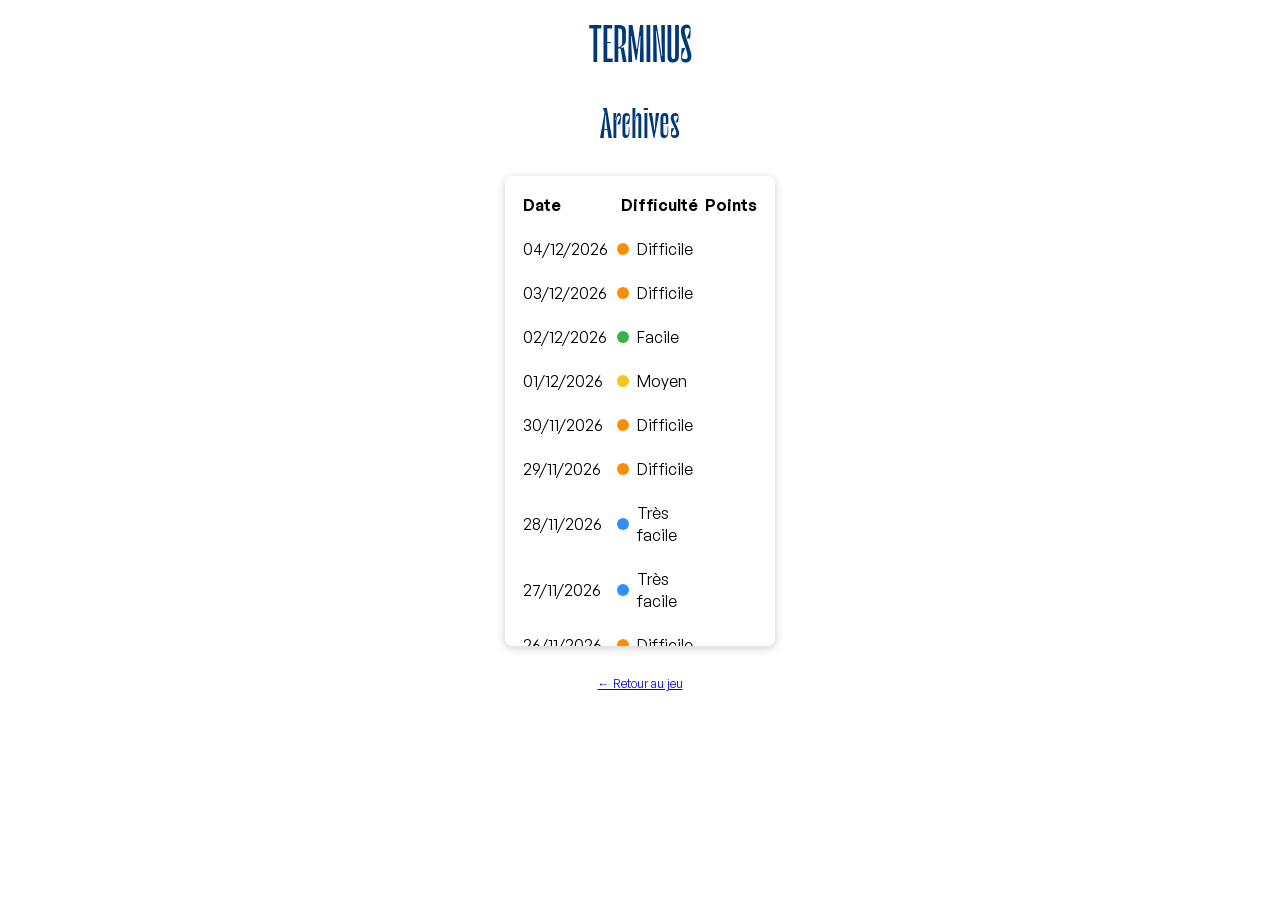
<file: public/archives.html>
<!doctype html>
<html lang="fr">
<head>
    <meta charset="UTF-8" />
    <meta name="viewport" content="width=device-width, initial-scale=1" />
    <title>Archives</title>
    <link rel="stylesheet" href="style.css" />
    <link rel="icon" type="image/svg+xml" href="/images/logo.svg">
</head>
<body>
    <h1> <a href="/">TERMINUS</a></h1>
    <h2>Archives</h2>
    <div id="archiveList" class="archivesContainer"></div>
    <footer style="margin-top: 20px; padding: 10px; font-size: 12px;">
        <a href="/">← Retour au jeu</a>
    </footer>
    <script src="js/api.js"></script>
    <script src="js/archives.js"></script>
</body>
</html>
</file>
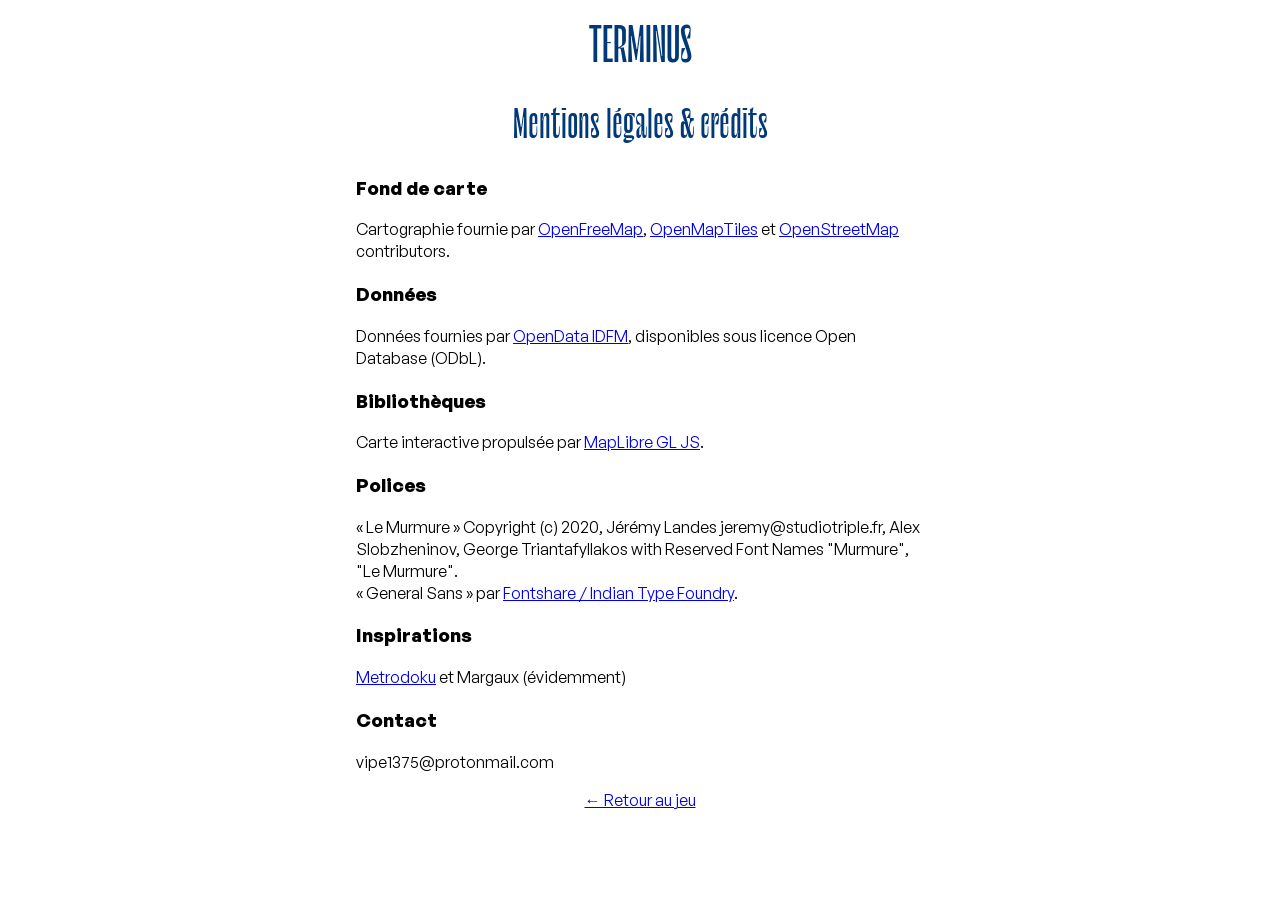
<file: public/mentions.html>
<!doctype html>
<html lang="fr">
<head>
    <meta charset="UTF-8" />
    <meta name="viewport" content="width=device-width, initial-scale=1" />
    <link rel="stylesheet" href="style.css" />
    <link rel="icon" type="image/svg+xml" href="/images/logo.svg">
    <title>Mentions légales</title>
</head>
<body>
    <h1> <a href="/">TERMINUS</a></h1>
    <h2>Mentions légales & crédits</h2>
    
    <div class="pageContent">
        
    <h3>Fond de carte</h3>
    <p>
        Cartographie fournie par
        <a href="https://openfreemap.org/">OpenFreeMap</a>,
        <a href="https://openmaptiles.org/">OpenMapTiles</a> et
        <a href="https://www.openstreetmap.org/copyright">OpenStreetMap</a> contributors.
    </p>

    <h3>Données</h3>
    <p>
        Données fournies par <a href="https://data.iledefrance-mobilites.fr">OpenData IDFM</a>, disponibles sous licence Open Database (ODbL).
    </p>

    <h3>Bibliothèques</h3>
    <p>
        Carte interactive propulsée par
        <a href="https://maplibre.org/">MapLibre GL JS</a>.
    </p>

    <h3>Polices</h3>
    <p>
        <!-- Adapte selon les polices réellement utilisées -->
        « Le Murmure » Copyright (c) 2020, Jérémy Landes jeremy@studiotriple.fr, Alex Slobzheninov, George Triantafyllakos
        with Reserved Font Names "Murmure", "Le Murmure". <br>
        « General Sans » par <a href="https://www.fontshare.com/">Fontshare / Indian Type Foundry</a>.
    </p>

    <h3>Inspirations</h3>
    <p>
        <a href="https://www.metrodoku.fr">Metrodoku</a> et Margaux (évidemment)
    </p>

    <h3>Contact</h3>
    vipe1375@protonmail.com
    
    </div>

    <p><a href="/">← Retour au jeu</a></p>
</body>
</html>
</file>
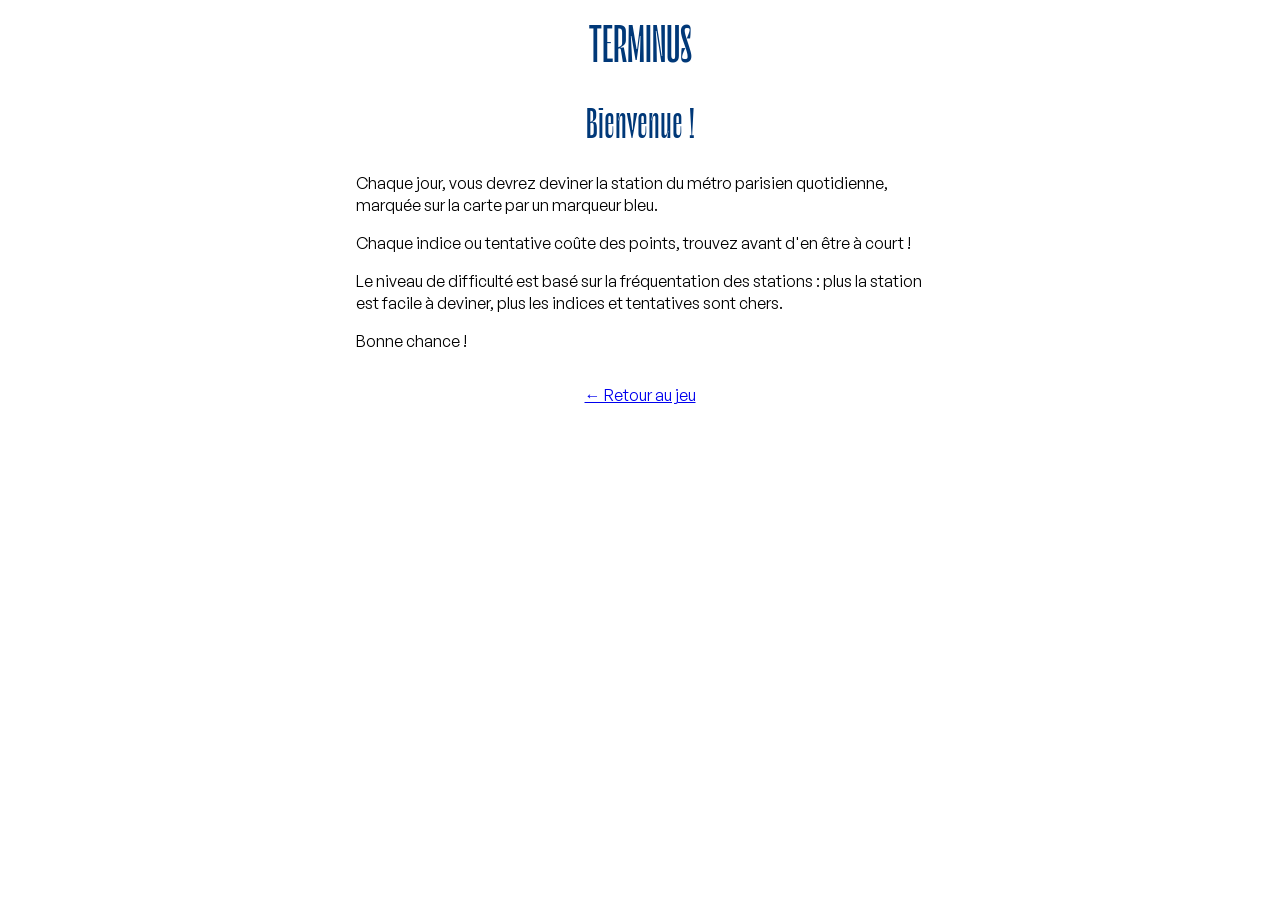
<file: public/tutoriel.html>
<!doctype html>
<html lang="fr">
<head>
    <meta charset="UTF-8" />
    <meta name="viewport" content="width=device-width, initial-scale=1" />
    <link rel="stylesheet" href="style.css" />
    <link rel="icon" type="image/svg+xml" href="/images/logo.svg">
    <title>Tutoriel</title>
</head>
<body>

    <h1> <a href="/">TERMINUS</a></h1>
    <h2>Bienvenue !</h2>
    
    <div class="pageContent">
        
        <p>Chaque jour, vous devrez deviner la station du métro parisien quotidienne, 
            marquée sur la carte par un marqueur bleu.</p>
        <p>Chaque indice ou tentative coûte des points, trouvez avant d'en être à court !</p>
        <p>Le niveau de difficulté est basé sur la fréquentation des stations : 
            plus la station est facile à deviner, plus les indices et tentatives sont chers.</p>
        <p>Bonne chance !</p>
    </div>

    <p><a href="/">← Retour au jeu</a></p>
</body>
</html>
</file>
<file: public/style.css>
body {
    margin: 0;
    display: flex;
    flex-direction: column;
    align-items: center;
    min-height: 100vh;
    font-family: 'General Sans', sans-serif;
    max-width: 800px;
    width: 100%;
    margin: 0 auto;
}
@font-face {
  font-family: 'Le-Murmure';
  src: url('./fonts/le-murmure.ttf') format('truetype');
}
@font-face {
    font-family: 'General Sans';
    src: url('./fonts/GeneralSans-Variable.ttf') format('truetype');
}
h1 {
    font-size: 34pt;
    font-family: 'Le-Murmure', monospace;
    color: #003878;
    font-weight: bold;
    margin-top: 24px;
    margin-bottom: 8px;
}
h2 {
    font-size: 28pt;
    font-family: 'Le-Murmure', monospace;
    color: #003878;
    font-weight: bold;
    margin-top: 24px;
    margin-bottom: 8px;
}
h1 a {
    color: inherit;
    text-decoration: none;
}
.pageContent {
    max-width: 600px;
    width: 100%;
    padding: 0 16px;
    box-sizing: border-box;
    margin: 0 auto;
}
.tutorialOverlay {
    position: fixed;
    inset: 0;
    background: rgba(0, 0, 0, 0.6);
    display: flex;
    align-items: center;
    justify-content: center;
    z-index: 1000;
}
.tutorialBox {
    background: white;
    padding: 24px;
    border-radius: 12px;
    max-width: 320px;
    text-align: center;
}
.endOverlay {
    position: fixed;
    inset: 0;
    background: rgba(0, 0, 0, 0.6);
    display: flex;
    align-items: center;
    justify-content: center;
    z-index: 1000;
}
.endBox {
    background: white;
    padding: 24px;
    border-radius: 12px;
    max-width: 320px;
    text-align: center;
}
#endText, #endPoints {
    display: block;
}
.mapContainer {
    display: flex;
    justify-content: center;
    align-items: center;
    padding: 20px 0;
    position: relative;   /* ancre pour le bouton */
}
.mapCircle {
    width: min(300px, 90vw);
    aspect-ratio: 1 / 1;
    border-radius: 50%;
    overflow: hidden;
    transform: translateZ(0);
    -webkit-mask-image: -webkit-radial-gradient(white, black);
    mask-image: radial-gradient(white, black);
}
#mapCornerBtn {
    position: absolute;
    top: 20px;
    right: 20px;
    width: 30px;
    height: 30px;
    border-radius: 50%;
    border: none;
    background: transparent;
    color: #fff;
    font-size: 18px;
    cursor: pointer;
    display: flex;
    align-items: center;
    justify-content: center;
    box-shadow: 0 2px 6px rgba(0, 0, 0, 0.3);
    z-index: 10;
}
.optionsContainer {
    margin-top: 20px;
    width: 250px;
    max-height: 30vh;
    overflow-y: auto;
    display: flex;
    flex-direction: column;
    gap: 6px;
    padding: 10px;
    background: white;
    border-radius: 8px;
    box-shadow: 0 2px 10px rgba(0, 0, 0, 0.2);
}
.option {
    display: flex;
    align-items: center;
    gap: 6px;
    justify-content: space-between;
}
.option-btn {
    background-color: #B8D9FF;
    color: #002147;
    border-radius: 8px;
    padding: 5px 8px;
}
.option-btn:disabled {
    background-color: #ccc;
    color: #666;
    cursor: not-allowed;
    
}
.attemptsContainer {
    margin-top: 20px;
    width: 220px;
    max-height: 30vh;
    overflow-y: auto;
    display: flex;
    flex-direction: column-reverse;
    gap: 6px;
    padding: 10px;
    background: white;
    border-radius: 8px;
    box-shadow: 0 2px 10px rgba(0, 0, 0, 0.2);
}

.archivesContainer {
    margin-top: 20px;
    width: 250px;
    max-height: 50vh;
    overflow-y: auto;
    display: flex;
    flex-direction: column;
    gap: 6px;
    padding: 10px;
    background: white;
    border-radius: 8px;
    box-shadow: 0 2px 10px rgba(0, 0, 0, 0.2);
}
.correct {
    color: green;
}
.incorrect {
    color: red;
}
form {
    margin-top: 20px;
}
.autocomplete {
    position: relative;
    display: flex;
    gap: 8px;
    align-items: center;
}
input {
    border: 1px solid transparent;
    background-color: #f1f1f1;
    padding: 10px;
    font-size: 16px;
    font-family: inherit;
    border-radius: 8px;
}
input[type="text"] {
    background-color: #f1f1f1;
    width: 100%;
}
#guessButton {
    background-color: #2E8FFF;
    color: #fff;
    font-family: inherit;
    border-radius: 8px;
    white-space: nowrap;
    padding: 10px 16px;
}
.autocomplete-items {
    position: absolute;
    border: 1px solid #d4d4d4;
    border-bottom: none;
    border-top: none;
    z-index: 99;
    top: 100%;
    left: 0;
    right: 0;
}
.autocomplete-items div {
    padding: 10px;
    cursor: pointer;
    background-color: #fff;
    border-bottom: 1px solid #d4d4d4;
}
.autocomplete-items div:hover {
    background-color: #e9e9e9;
}
.autocomplete-active {
    background-color: rgba(106, 188, 238, 1) !important;
    color: #ffffff;
}
.autocomplete-items div.autocomplete-used {
    color: #aaa;
    cursor: default;
    pointer-events: none; /* neutralise clic + hover d'un coup */
}
#map {
    width: 100%;
    height: 100%;
    touch-action: none;
}
.badges {
    display: flex;
    gap: 2px;
}
.badge {
    border-radius: 50%;
    width: 20px;
    height: 20px;
    display: flex;
    align-items: center;
    justify-content: center;
    font-size: 11px;
    font-weight: 550;
    font-family: 'General Sans', sans-serif;
    flex: 0 0 auto;
        box-sizing: border-box;
}
.station-label {
    font-family: 'General Sans', sans-serif;
    font-weight: 420;
}
#difficultyDot {
    display: inline-block;
    width: 12px;
    height: 12px;
    border-radius: 50%;
    margin-right: 6px;
    vertical-align: middle;
}
#gameInfo {
    width: 250px;
    display: flex;
    align-items: center;
    gap: 6px;
    justify-content: space-between;
    padding-top: 20px;
    font-weight: 500;
}
#streakText:empty {
    display: none;
}
</file>
